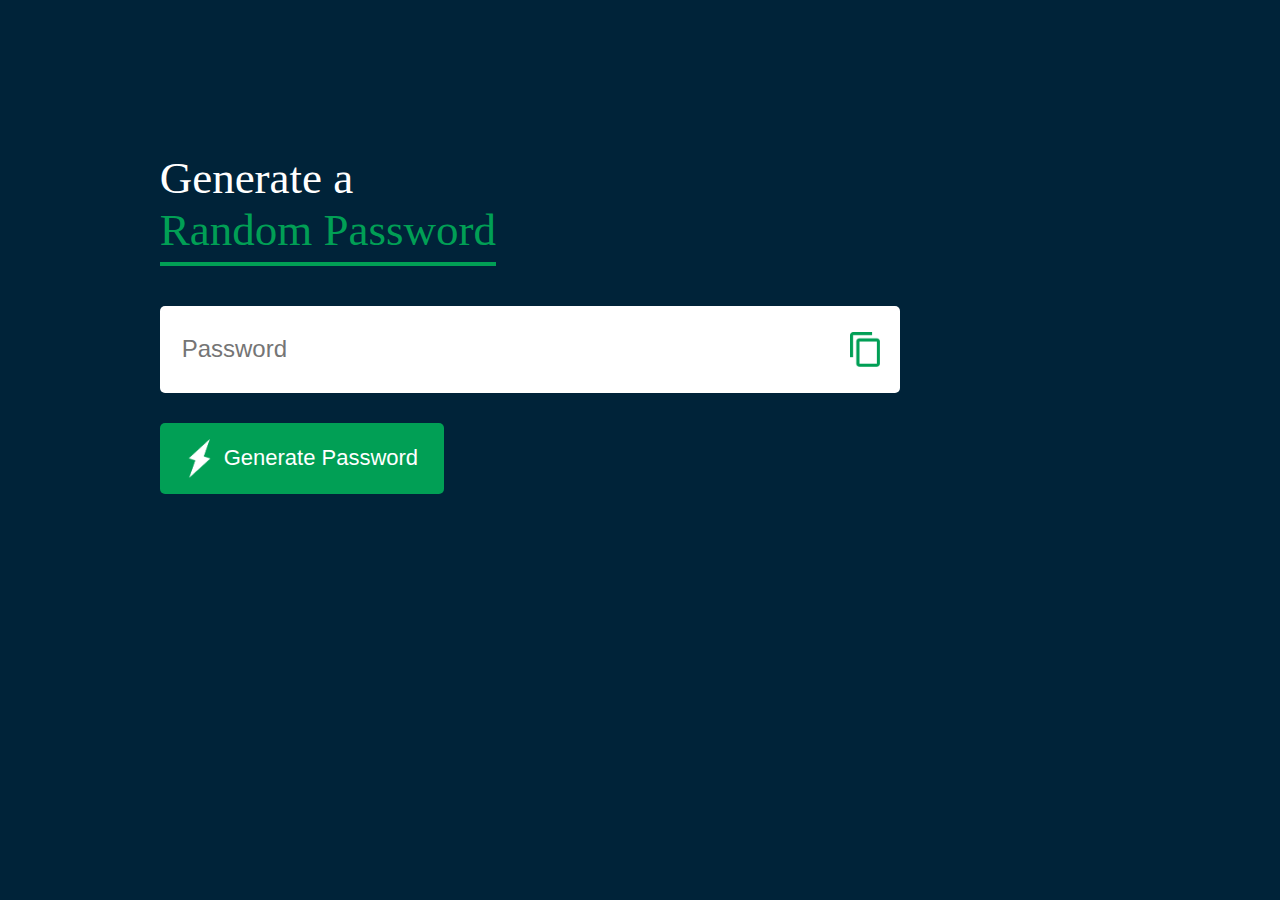
<file: Generate Random Password/index.html>
<!DOCTYPE html>
<html lang="en">
<head>
    <meta charset="UTF-8">
    <meta name="viewport" content="width=device-width, initial-scale=1.0">
    <title>Generate Random Password</title>
    <link rel="stylesheet" href="styles.css">
</head>
<body>
    <div class="container">
        <h1>Generate a <br> <span>Random Password</span> </h1>

        <div class="display">
            <input type="text" id="password" placeholder="Password">
            <img src="images/copy.png" alt="" onclick="copyPassword()">
        </div>
        
        <button onclick="createPassword()"><img src="images/generate.png" alt="">Generate Password</button>
    </div>


    <script>
        
        const passwordBox = document.getElementById("password");
        const length = 12;

        const upperCase = "ABCDEFGHIJKLMNOPQRSTUVWXYZ";
        const lowerCase = "abcdefghijklmnopqrstuvwxyz";
        const number = "0123456789";
        const symbol = "@$%^&*()_+|}{[]></-=";

        const allChars = upperCase + lowerCase + number + symbol;

        function createPassword() {
            let password = "";
            password += upperCase[Math.floor(Math.random() * upperCase.length)];
            password += lowerCase[Math.floor(Math.random() * lowerCase.length)];
            password += number[Math.floor(Math.random() * number.length)];
            password += symbol[Math.floor(Math.random() * symbol.length)];

            while(length > password.length) {
                password += allChars[Math.floor(Math.random() * allChars.length)];
            }

            passwordBox.value = password;
        }

        function copyPassword() {
            passwordBox.select();
            document.execCommand("copy");
        }

    </script>

</body>
</html>
</file>
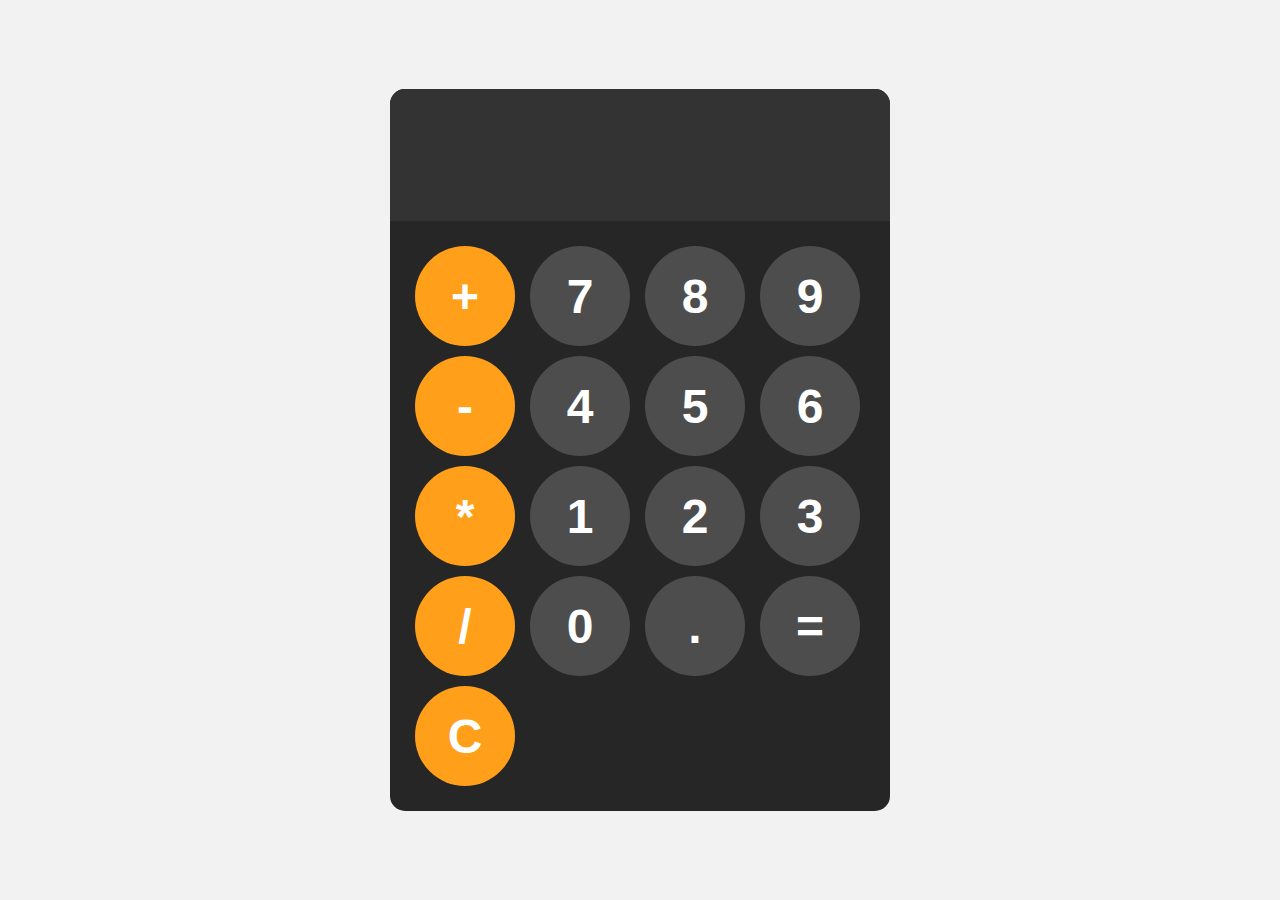
<file: JS Calculator/index.html>
<!DOCTYPE html>
<html lang="en">
<head>
    <meta charset="UTF-8">
    <meta name="viewport" content="width=device-width, initial-scale=1.0">
    <title>JS Calculator</title>
    <link rel="stylesheet" href="styles.css">
</head>
<body>
    <div id="calculator">
        <input type="text" id="display" readonly>
        <div id="keys">
            <button onclick="appendToDisplay('+')" class="operator-btn">+</button>
            <button onclick="appendToDisplay('7')">7</button>
            <button onclick="appendToDisplay('8')">8</button>
            <button onclick="appendToDisplay('9')">9</button>
            <button onclick="appendToDisplay('-')" class="operator-btn">-</button>
            <button onclick="appendToDisplay('4')">4</button>
            <button onclick="appendToDisplay('5')">5</button>
            <button onclick="appendToDisplay('6')">6</button>
            <button onclick="appendToDisplay('*')" class="operator-btn">*</button>
            <button onclick="appendToDisplay('1')">1</button>
            <button onclick="appendToDisplay('2')">2</button>
            <button onclick="appendToDisplay('3')">3</button>
            <button onclick="appendToDisplay('/')" class="operator-btn">/</button>
            <button onclick="appendToDisplay('0')">0</button>
            <button onclick="appendToDisplay('.')">.</button>
            <button onclick="calculate()">=</button>
            <button onclick="clearDisplay()" class="operator-btn">C</button>
        </div>
    </div>


    <script src="index.js"></script>
</body>
</html>
</file>
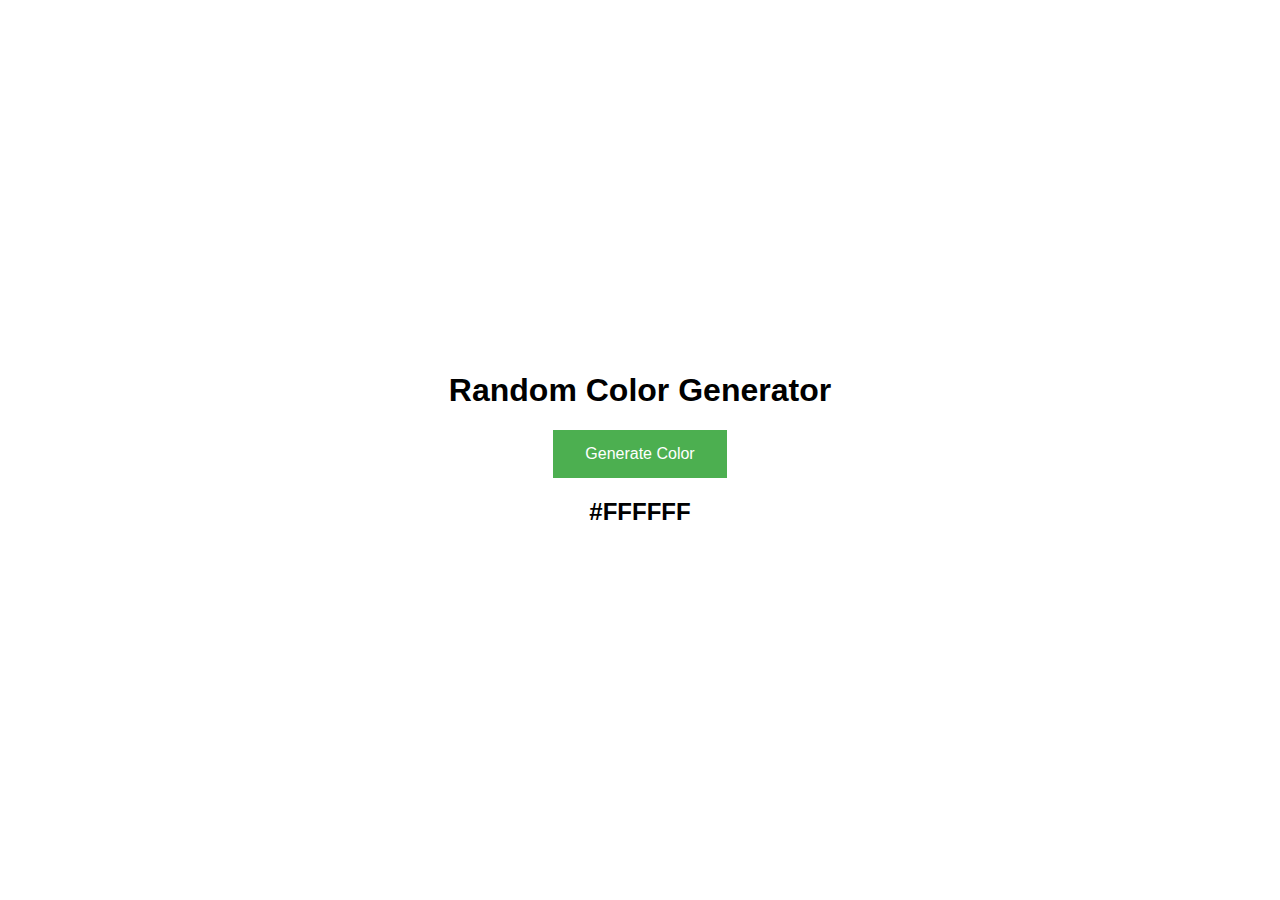
<file: Random Color Generator/index.html>
<!DOCTYPE html>
<html lang="en">
<head>
    <meta charset="UTF-8">
    <meta name="viewport" content="width=device-width, initial-scale=1.0">
    <title>Random Color Generator</title>
    <link rel="stylesheet" href="styles.css">
</head>
<body>
    <div class="container">
        <h1>Random Color Generator</h1>
        <button id="colorBtn">Generate Color</button>
        <p id="colorCode">#FFFFFF</p>
    </div>

    <script src="app.js"></script>
</body>
</html>
</file>
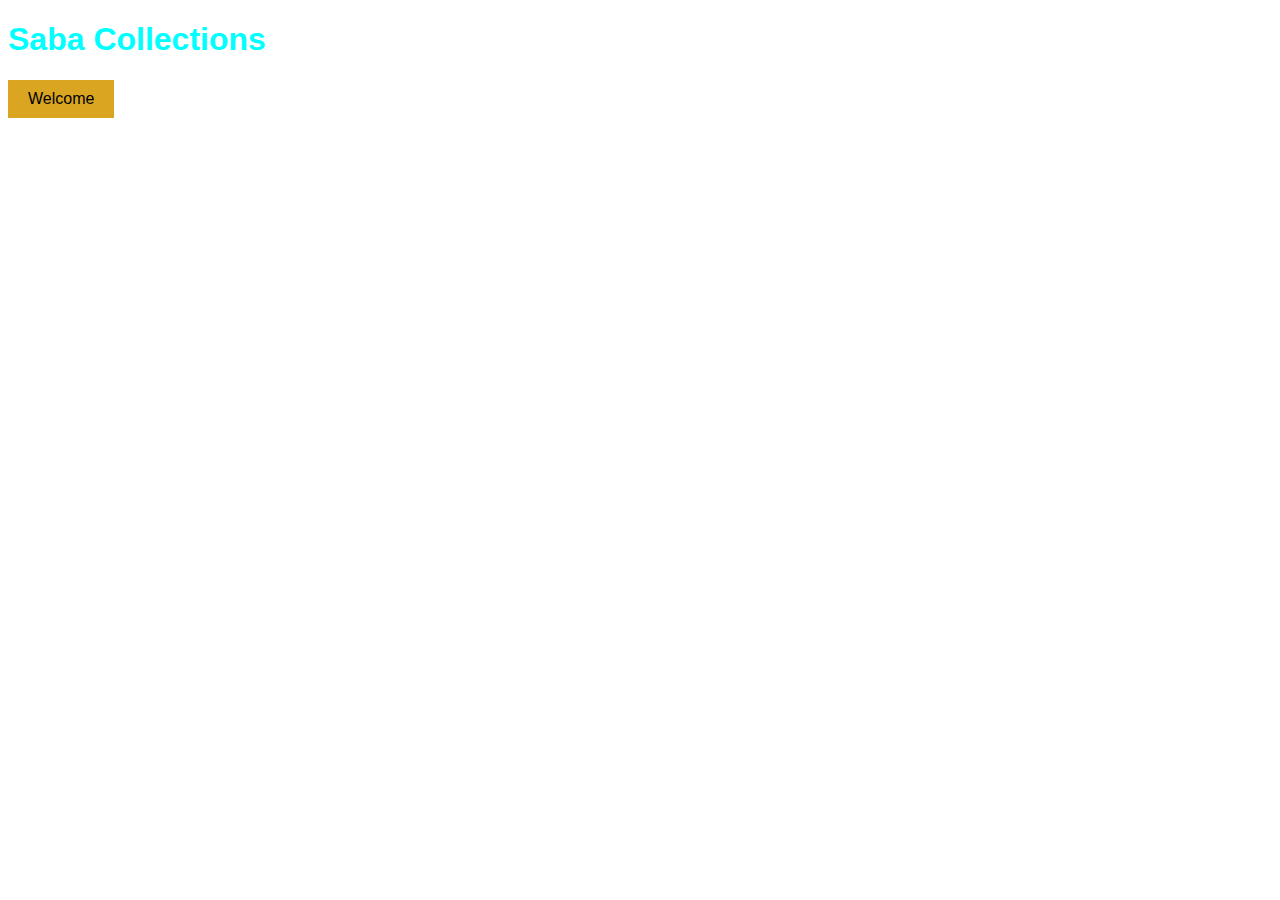
<file: Random Color Generator/index2.html>
<!DOCTYPE html>
<html lang="en">
<head>
    <meta charset="UTF-8">
    <meta name="viewport" content="width=device-width, initial-scale=1.0">
    <title>Random</title>
    <link rel="stylesheet" href="styles2.css">
</head>
<body>
    <div class="container">
        <h1>Saba Collections</h1>
        <button id="btn">Welcome</button>
    </div>
</body>
</html>
</file>
<file: Generate Random Password/styles.css>
body {
    background-color: #002339;
    color: #fff;

}

.container {
    margin: 12%;
    width: 90%;
    max-width: 700px;
}

.display {
    width: 100%;
    margin-top: 50px;
    margin-bottom: 30px;
    background: #fff;
    color: #333;
    display: flex;
    align-items: center;
    justify-content: space-between;
    padding: 26px 20px;
    border-radius: 5px;
}

.container h1 {
    font-weight: 500;
    font-size: 45px;
}

.container h1 span {
    color: #019f55;
    border-bottom: 4px solid #019f55;
    padding-bottom: 7px;
}

.display img {
    width: 30px;
    cursor: pointer;
}

.display input {
    border: 0;
    outline: 0;
    font-size: 24px;
}

.container button img {
    width: 28px;
    margin-right: 10px;
}

.container button {
    border: 0;
    outline: 0;
    background: #019f55;
    color: #fff;
    font-size: 22px;
    font-weight: 300;
    display: flex;
    align-items: center;
    justify-content: center;
    padding: 16px 26px;
    border-radius: 5px;
    cursor: pointer; 
}
</file>
<file: JS Calculator/styles.css>
body {
    margin: 0;
    display: flex;
    justify-content: center;
    align-items: center;
    height: 100vh;
    background-color: hsl(0, 0%, 95%);
}

#calculator {
    font-family: Arial, sans-serif;
    background-color: hsl(0, 0%, 15%);
    border-radius: 15px;
    max-width: 500px;
    overflow: hidden;
}

#display {
    width: 100%;
    padding: 20px;
    font-size: 5rem;
    text-align: left;
    border: none;
    background-color: hsl(0, 0%, 20%);
    color: white;
}

#keys {
    display: grid;
    grid-template-columns: repeat(4, 1fr);
    gap: 10px;
    padding: 25px;
}

button {
    width: 100px;
    height: 100px;
    border-radius: 50px;
    border: none;
    background-color: hsl(0, 0%, 30%);
    color: white;
    font-size: 3rem;
    font-weight: bold;
    cursor: pointer;
}

button:hover {
    background-color: hsl(0, 0%, 40%);
}

button:active {
    background-color: hsl(0, 0%, 50%);
}

.operator-btn {
    background-color: hsl(35, 100%, 55%);
}

.operator-btn:hover {
    background-color: hsl(35, 100%, 65%);
}

.operator-btn:active {
    background-color: hsl(35, 100%, 75%);
}
</file>
<file: Random Color Generator/styles.css>
/* styles.css */
body {
    font-family: Arial, sans-serif;
    display: flex;
    justify-content: center;
    align-items: center;
    height: 100vh;
    margin: 0;
    background-color: #FFFFFF;
}

.container {
    text-align: center;
}

button {
    background-color: #4CAF50;
    color: white;
    border: none;
    padding: 15px 32px;
    font-size: 16px;
    cursor: pointer;
}

button:hover {
    background-color: red;
}

#colorCode {
    font-size: 24px;
    margin-top: 20px;
    font-weight: bold;
}
</file>
<file: Random Color Generator/styles2.css>
body {
    font-family: Arial, Helvetica, sans-serif;
    /* display: flex;
    justify-content: center;
    align-items: center; */
    background-color: white;
    color: aqua;
}

.container {
    /* text-align: center; */
    
}

Button {
    border: none;
    background-color: goldenrod;
    font-size: 16px;
    padding: 10px 20px;
    cursor: pointer;
}
</file>
